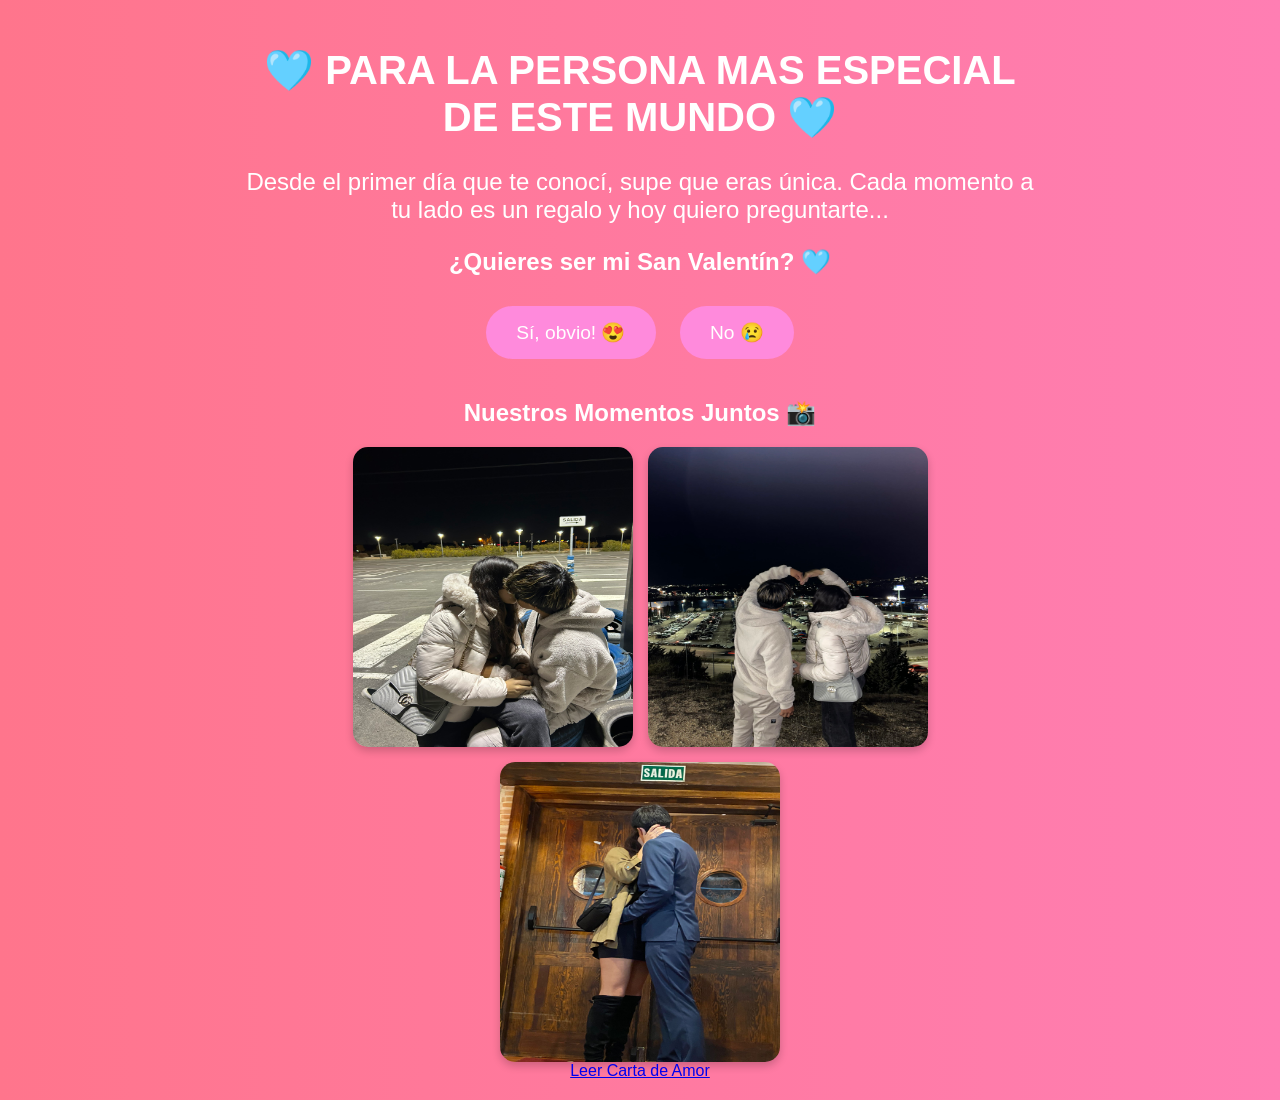
<file: index1.html>
<!DOCTYPE html>
<html lang="es">
<head>
    <meta charset="UTF-8">
    <meta name="viewport" content="width=device-width, initial-scale=1.0">
    <title>Para Mi Amor 🩵</title>
    <link rel="stylesheet" href="style.css">
    <script defer src="script.js"></script>
</head>
<body>
    <div class="container">
        <h1 class="titulo animacion-titulo">🩵 PARA LA PERSONA MAS ESPECIAL DE ESTE MUNDO 🩵</h1>
        <p class="mensaje">Desde el primer día que te conocí, supe que eras única. Cada momento a tu lado es un regalo y hoy quiero preguntarte...</p>
        <h2 class="pregunta">¿Quieres ser mi San Valentín? 🩵</h2>
        <div class="botones">
            <button class="boton animacion-boton" onclick="mostrarMensaje('¡Sabía que dirías que sí! Te amo 🩵')">Sí, obvio! 😍</button>
            <button class="boton animacion-boton" onclick="mostrarMensaje('No puedes decir que no 😜, inténtalo de nuevo!')">No 😢</button>
        </div>
        <p id="respuesta" class="respuesta"></p>
        <div class="galeria">
            <h2>Nuestros Momentos Juntos 📸</h2>
            <div class="imagenes">
                <img src="celeste.jpg.JPEG" alt="Nosotros" class="foto">
                <img src="celestek.jpg.JPEG" alt="Un momento especial" class="foto">
                <img src="cyk.jpg.JPEG" alt="Recuerdos" class="foto">
            </div>
        </div>
        <a href="carta.html" class="enlace">Leer Carta de Amor</a>
    </div>
</body>
</html>
</file>
<file: style.css>
body {
    font-family: 'Arial', sans-serif;
    background: linear-gradient(to right, #ff758c, #ff7eb3);
    text-align: center;
    color: white;
    margin: 0;
    padding: 0;
}

.container {
    max-width: 800px;
    margin: auto;
    padding: 20px;
}

.titulo {
    font-size: 2.5em;
    animation: fadeIn 2s;
}

.mensaje, .pregunta {
    font-size: 1.5em;
}

.botones {
    margin-top: 20px;
}

.boton {
    background-color: #ff8adc;
    border: none;
    padding: 15px 30px;
    margin: 10px;
    font-size: 1.2em;
    color: white;
    cursor: pointer;
    border-radius: 30px;
    transition: 0.3s;
}

.boton:hover {
    background-color: #fa75a1;
}

.galeria {
    margin-top: 30px;
}

.imagenes {
    display: flex;
    justify-content: center;
    gap: 15px;
    flex-wrap: wrap;
}

.foto {
    width: 280px;
    height: 300px;
    border-radius: 15px;
    box-shadow: 0 4px 8px rgba(0,0,0,0.2);
    transition: transform 0.3s;
}

.foto:hover {
    transform: scale(1.1);
}

.carta {
    margin-top: 30px;
}

textarea {
    width: 100%;
    height: 150px;
    border-radius: 10px;
    border: none;
    padding: 10px;
    font-size: 1.2em;
    resize: none;
}

@keyframes fadeIn {
    from { opacity: 0; }
    to { opacity: 1; }
}
</file>
